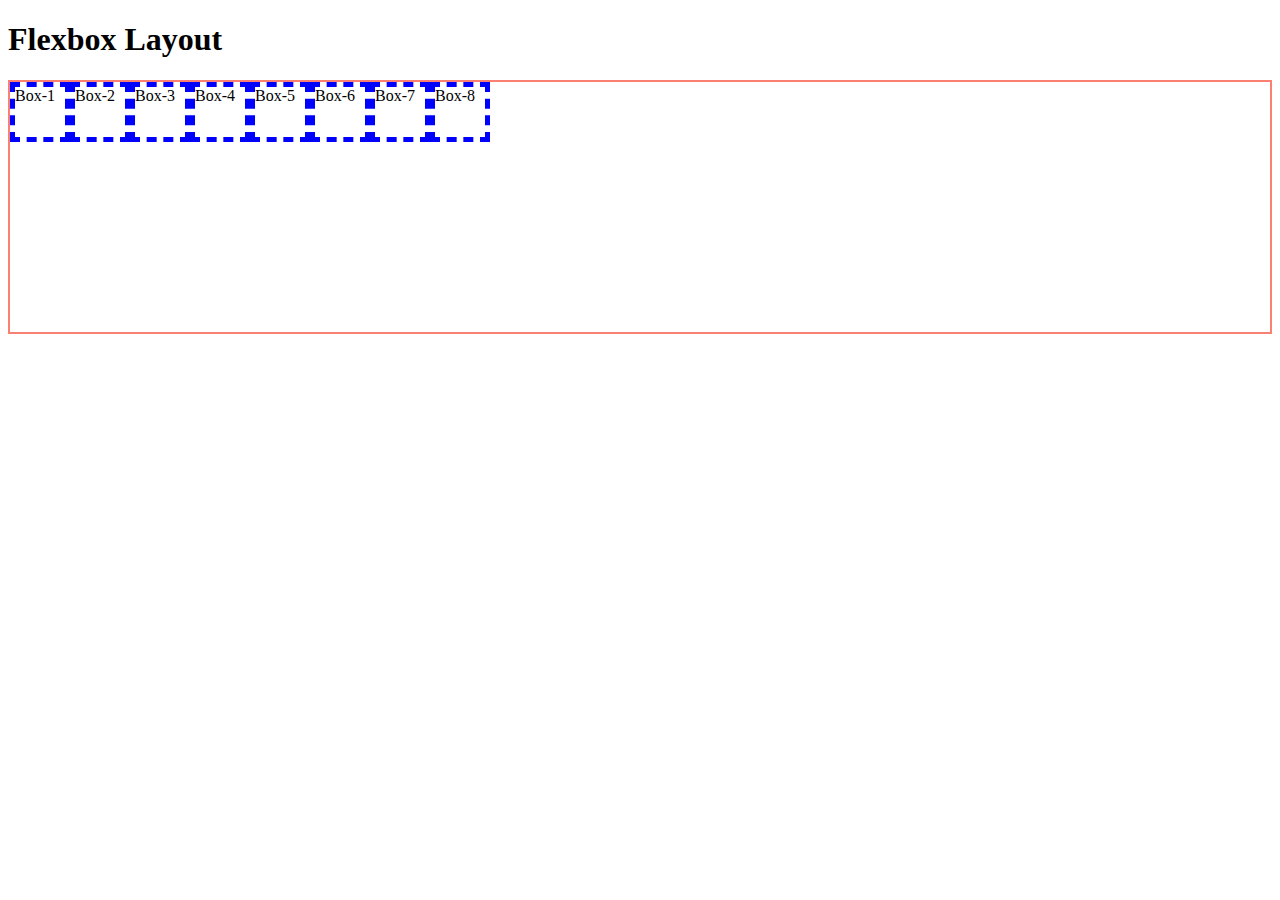
<file: index.html>
<!DOCTYPE html>
<html lang="en">
<head>
    <meta charset="UTF-8">
    <meta name="viewport" content="width=device-width, initial-scale=1.0">
    <title>Flexbox</title>
    <style>
        .container{
            border: 2px solid salmon;
            display: flex;
            /* justify-content: space-around;
            align-items: center; */
            /* flex-direction: row; */
            flex-wrap: wrap;
            height: 250px;
        }
        .box{
            border: 5px dashed blue;
            width: 50px;
            height: 50px;
        }
    </style>
</head>
<body>
    <h1>Flexbox Layout</h1>
    <div class="container">
        <div class="box">Box-1</div>
        <div class="box">Box-2</div>
        <div class="box">Box-3</div>
        <div class="box">Box-4</div>
        <div class="box">Box-5</div>
        <div class="box">Box-6</div>
        <div class="box">Box-7</div>
        <div class="box">Box-8</div>
    </div>
</body>
</html>
</file>
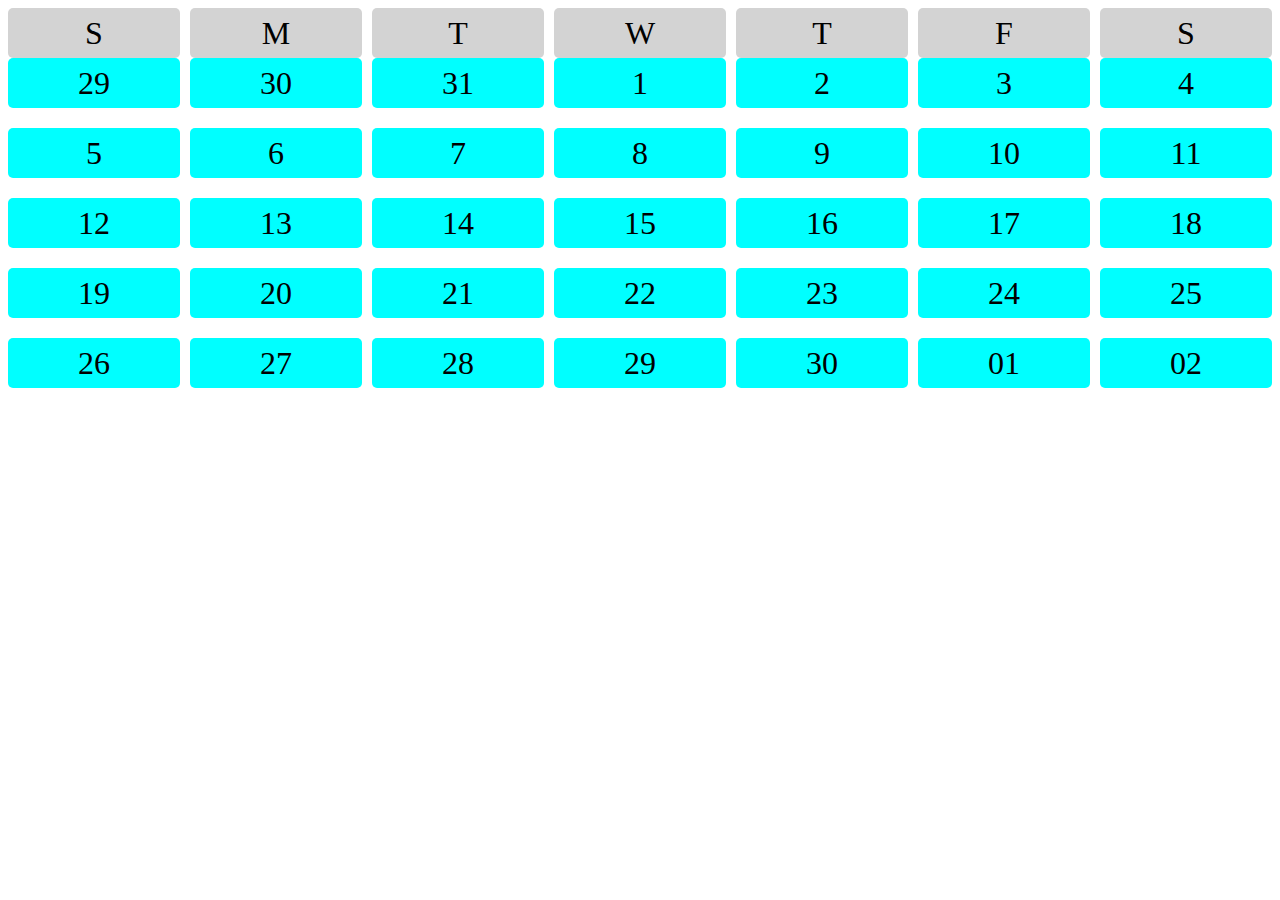
<file: calender.html>
<!DOCTYPE html>
<html lang="en">
<head>
    <meta charset="UTF-8">
    <meta name="viewport" content="width=device-width, initial-scale=1.0">
    <title>Calender</title>
    <style>
        .calender{
            display: grid;
            grid-template-columns: repeat(7,1fr);
            grid-template-rows: 30px repeat(5, 1fr);
            row-gap: 20px;
            column-gap: 10px;
        }
        .date, .day{
            background-color: aqua;
            border-radius: 5px;
            height: 50px;
            display: flex;
            justify-content: center;
            align-items: center;
            font-size: 2em;
        }
        .day{
            border-radius: 5px;
            background-color: lightgray;
            height: 50px;
            display: flex;
            justify-content: center;
            align-items: center;
            font-size: 2em;
        }
    </style>
</head>
<body>
    <div class="calender">
        <div class="day">S</div>
        <div class="day">M</div>
        <div class="day">T</div>
        <div class="day">W</div>
        <div class="day">T</div>
        <div class="day">F</div>
        <div class="day">S</div>
        <div class="date">29</div>
        <div class="date">30</div>
        <div class="date">31</div>
        <div class="date">1</div>
        <div class="date">2</div>
        <div class="date">3</div>
        <div class="date">4</div>
        <div class="date">5</div>
        <div class="date">6</div>
        <div class="date">7</div>
        <div class="date">8</div>
        <div class="date">9</div>
        <div class="date">10</div>
        <div class="date">11</div>
        <div class="date">12</div>
        <div class="date">13</div>
        <div class="date">14</div>
        <div class="date">15</div>
        <div class="date">16</div>
        <div class="date">17</div>
        <div class="date">18</div>
        <div class="date">19</div>
        <div class="date">20</div>
        <div class="date">21</div>
        <div class="date">22</div>
        <div class="date">23</div>
        <div class="date">24</div>
        <div class="date">25</div>
        <div class="date">26</div>
        <div class="date">27</div>
        <div class="date">28</div>
        <div class="date">29</div>
        <div class="date">30</div>
        <div class="date">01</div>
        <div class="date">02</div>
        
    </div>
</body>
</html>
</file>
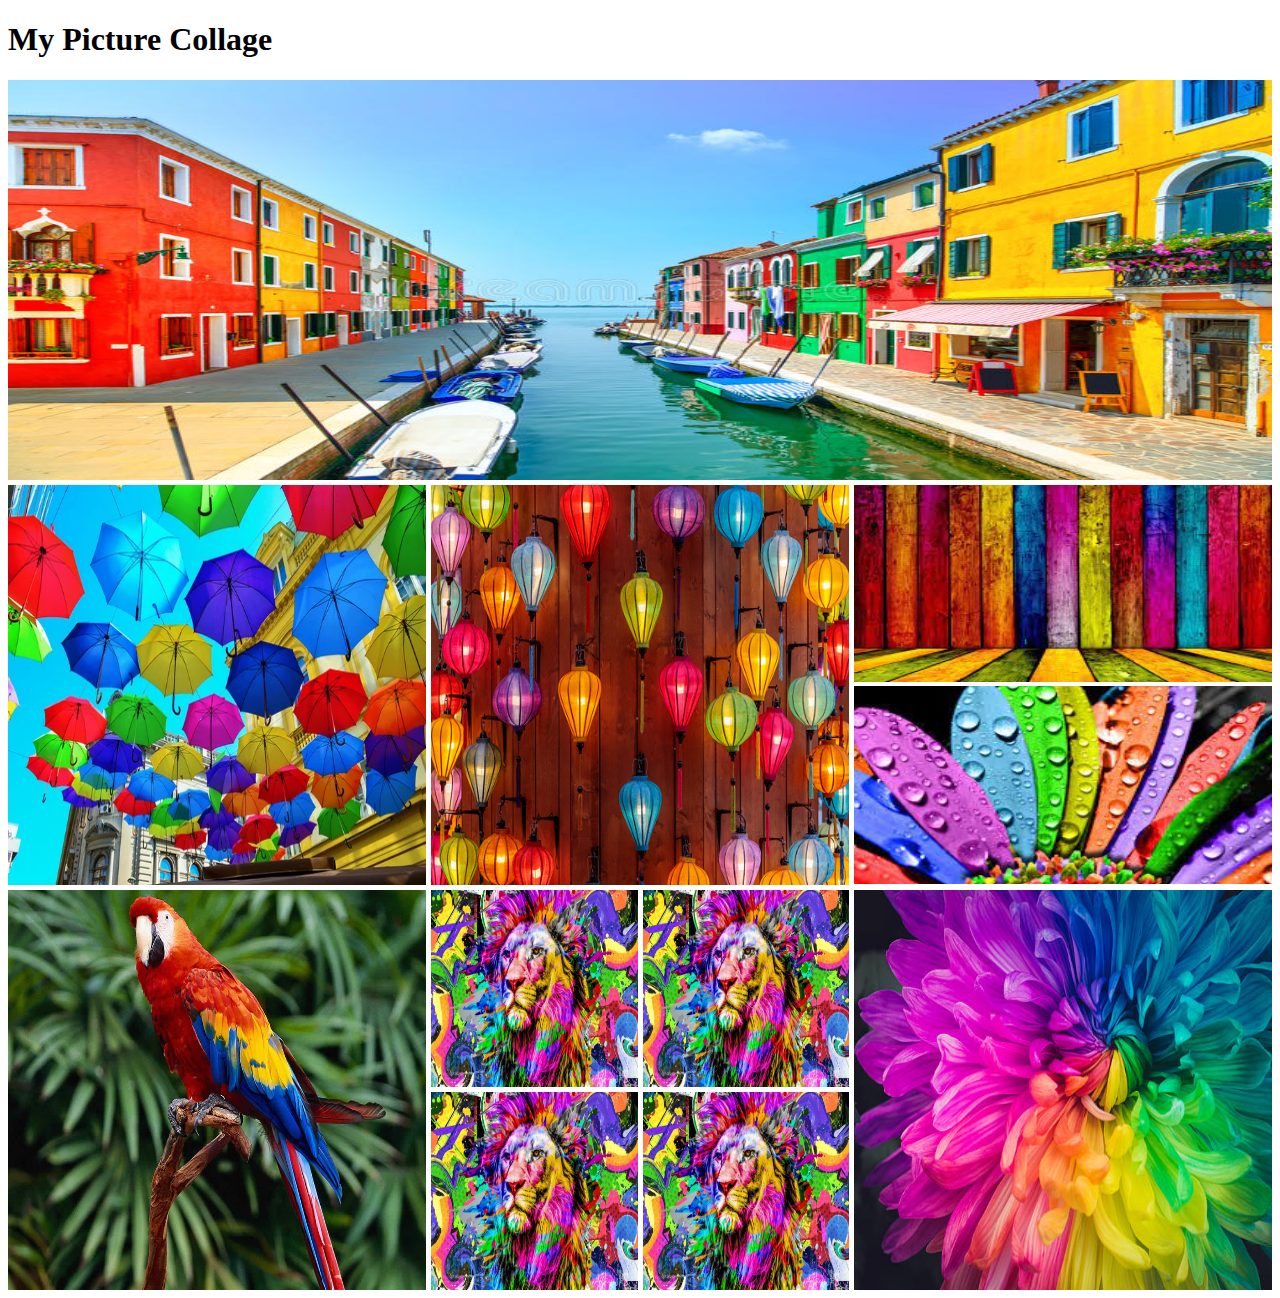
<file: collage.html>
<!DOCTYPE html>
<html lang="en">

<head>
    <meta charset="UTF-8">
    <meta name="viewport" content="width=device-width, initial-scale=1.0">
    <title>Picture Collage</title>
    <link rel="stylesheet" href="styles/collage.css">
</head>

<body>
    <header>
        <h1>My Picture Collage</h1>
    </header>
    <main>
        <section>
            <div class="row">
                <img src="images/A.jpg" alt="">
            </div>
            <div class="row">
                <div>
                    <img src="images/B.jpg" alt="">
                </div>
                <div>
                    <img src="images/C.jpg" alt="">
                </div>
                <div class="vertical-collage">
                    <img src="images/D.jpg" alt="">
                    <img src="images/E.jpg" alt="">
                </div>
            </div>
            <div class="row">
                <div>
                    <img src="images/F.jpg" alt="">
                </div>
                <div class="square-collage">
                    <img src="images/G.jpg" alt="">
                    <img src="images/G.jpg" alt="">
                    <img src="images/G.jpg" alt="">
                    <img src="images/G.jpg" alt="">
                </div>
                <div>
                    <img src="images/H.jpg" alt="">
                </div>
            </div>
        </section>
    </main>
</body>

</html>
</file>
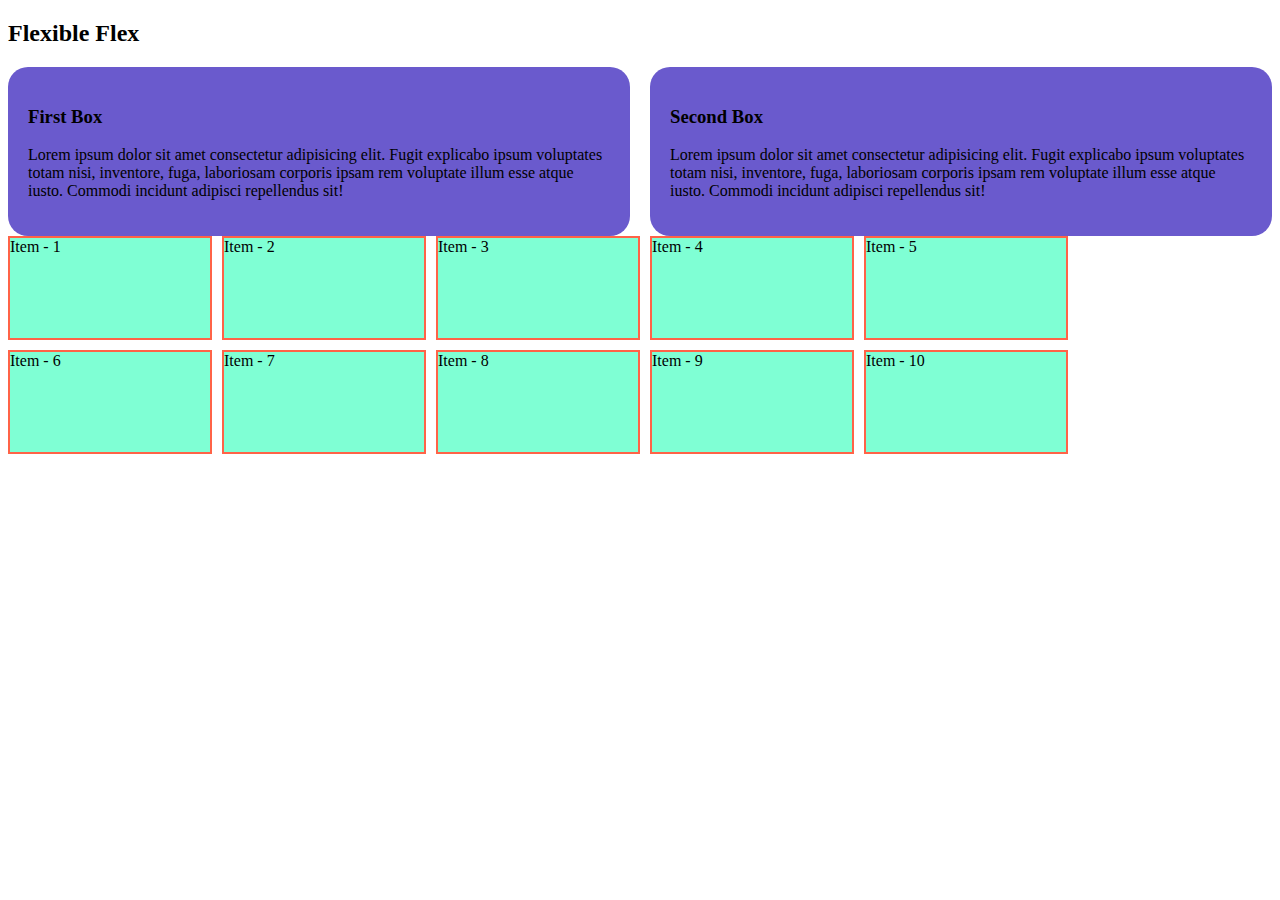
<file: flex.html>
<!DOCTYPE html>
<html lang="en">
<head>
    <meta charset="UTF-8">
    <meta name="viewport" content="width=device-width, initial-scale=1.0">
    <title>Responsive Flex</title>
    <style>
        .container{
            display: flex;
            gap: 20px;
        }
        .box{
            background-color: slateblue;
            padding: 20px;
            border-radius: 20px;
        }
        .container2{
            display: flex;
            flex-wrap: wrap;
            gap: 10px;
        }
        .item{
            width: 200px;
            height: 100px;
            background-color: aquamarine;
            border: 2px solid tomato;
        }
        @media screen and (max-width: 576px) {
            .container{
                flex-direction: column;
            }
        }
    </style>
</head>
<body>
    <h2>Flexible Flex</h2>
    <div class="container">
        <div class="box">
            <h3>First Box</h3>
            <p>Lorem ipsum dolor sit amet consectetur adipisicing elit. Fugit explicabo ipsum voluptates totam nisi, inventore, fuga, laboriosam corporis ipsam rem voluptate illum esse atque iusto. Commodi incidunt adipisci repellendus sit!</p>
        </div>
        <div class="box">
            <h3>Second Box</h3>
            <p>Lorem ipsum dolor sit amet consectetur adipisicing elit. Fugit explicabo ipsum voluptates totam nisi, inventore, fuga, laboriosam corporis ipsam rem voluptate illum esse atque iusto. Commodi incidunt adipisci repellendus sit!</p>
        </div>
    </div>
    <div class="container2">
        <div class="item">Item - 1</div>
        <div class="item">Item - 2</div>
        <div class="item">Item - 3</div>
        <div class="item">Item - 4</div>
        <div class="item">Item - 5</div>
        <div class="item">Item - 6</div>
        <div class="item">Item - 7</div>
        <div class="item">Item - 8</div>
        <div class="item">Item - 9</div>
        <div class="item">Item - 10</div>
    </div>
</body>
</html>
</file>
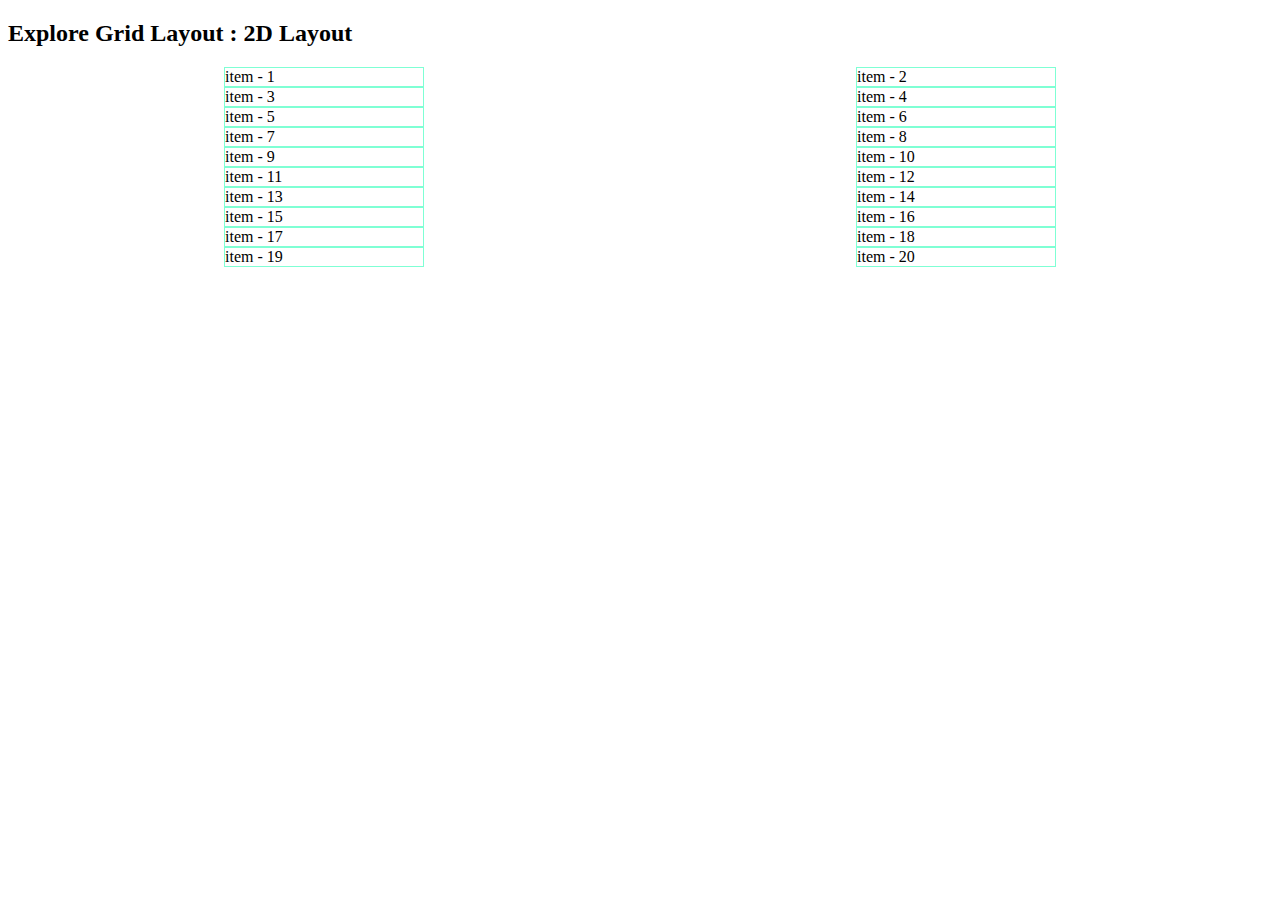
<file: grid.html>
<!DOCTYPE html>
<html lang="en">
<head>
    <meta charset="UTF-8">
    <meta name="viewport" content="width=device-width, initial-scale=1.0">
    <title>Grid Layout</title>
    <style>
        .container{
            display: grid;
            /* grid-template-columns: 200px 200px 100px; */
            /* grid-template-columns: repeat(2, 100px) 200px; */
            /* grid-template-columns: repeat(5,1fr) 2fr; */
            grid-template-columns: 200px 200px;
            /* display: flex; */
            justify-content: space-around;
        }
        .item{
            border: 1px solid aquamarine;
        }
    </style>
</head>
<body>
    <h2>Explore Grid Layout : 2D Layout</h2>
    <div class="container">
        <div class="item">item - 1</div>
        <div class="item">item - 2</div>
        <div class="item">item - 3</div>
        <div class="item">item - 4</div>
        <div class="item">item - 5</div>
        <div class="item">item - 6</div>
        <div class="item">item - 7</div>
        <div class="item">item - 8</div>
        <div class="item">item - 9</div>
        <div class="item">item - 10</div>
        <div class="item">item - 11</div>
        <div class="item">item - 12</div>
        <div class="item">item - 13</div>
        <div class="item">item - 14</div>
        <div class="item">item - 15</div>
        <div class="item">item - 16</div>
        <div class="item">item - 17</div>
        <div class="item">item - 18</div>
        <div class="item">item - 19</div>
        <div class="item">item - 20</div>
    </div>
</body>
</html>
</file>
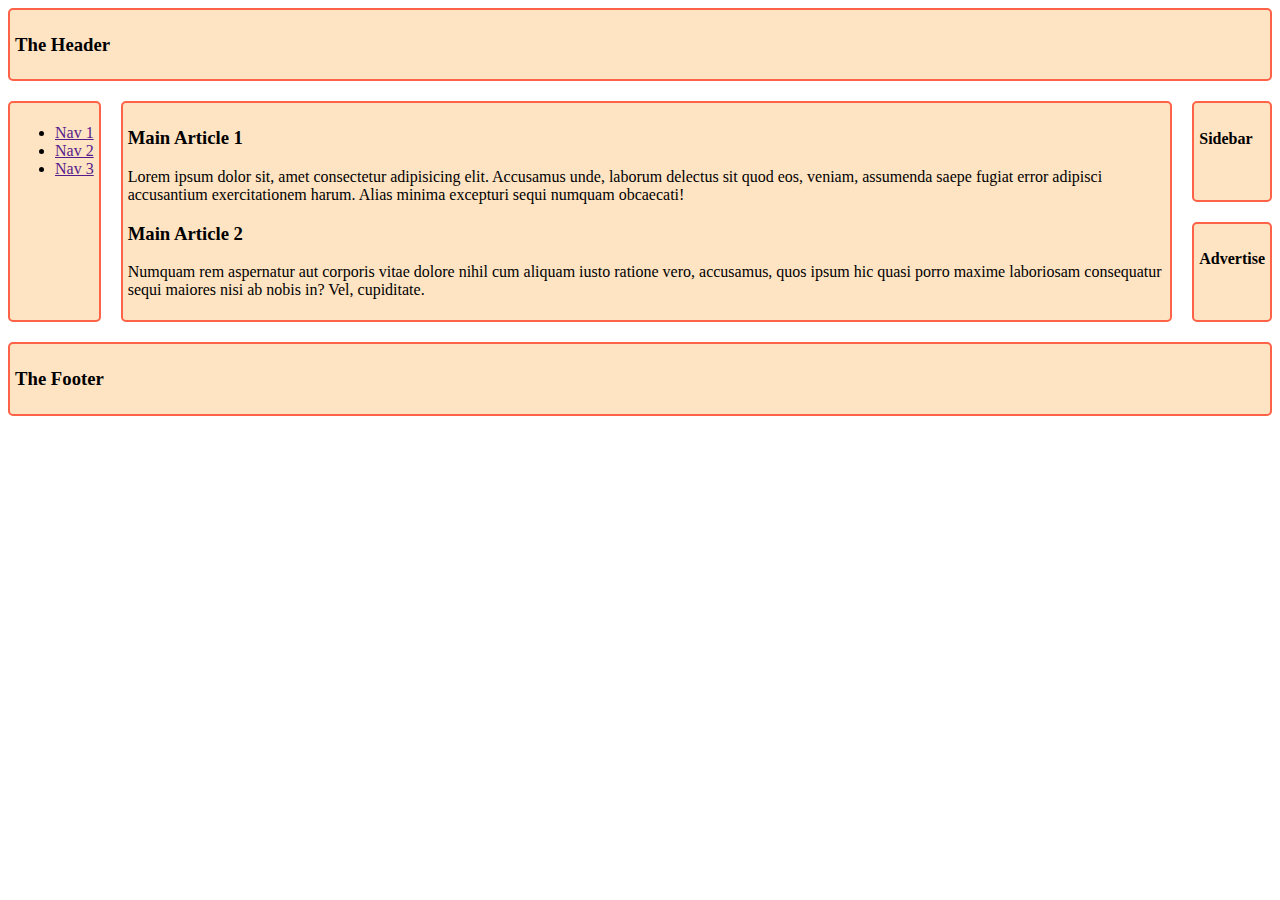
<file: layout.html>
<!DOCTYPE html>
<html lang="en">
<head>
    <meta charset="UTF-8">
    <meta name="viewport" content="width=device-width, initial-scale=1.0">
    <title>Grid Area Layout</title>
    <link rel="stylesheet" href="styles/layout.css">
</head>
<body class="container">
    <header class="header">
        <h3>The Header</h3>
    </header>
    <nav class="nav">
        <ul>
            <li><a href="">Nav 1</a></li>
            <li><a href="">Nav 2</a></li>
            <li><a href="">Nav 3</a></li>
        </ul>
    </nav>
    <main class="main">
        <!-- article*2>h3{Main Article $}+p>lorem -->
        <article>
            <h3>Main Article 1</h3>
            <p>Lorem ipsum dolor sit, amet consectetur adipisicing elit. Accusamus unde, laborum delectus sit quod eos, veniam, assumenda saepe fugiat error adipisci accusantium exercitationem harum. Alias minima excepturi sequi numquam obcaecati!</p>
        </article>
        <article>
            <h3>Main Article 2</h3>
            <p>Numquam rem aspernatur aut corporis vitae dolore nihil cum aliquam iusto ratione vero, accusamus, quos ipsum hic quasi porro maxime laboriosam consequatur sequi maiores nisi ab nobis in? Vel, cupiditate.</p>
        </article>
    </main>
    
        <div class="sidebar">
            <h4>Sidebar</h4>
        </div>
        <div class="advertise">
            <h4>Advertise</h4>
        </div>
    
    <footer class="footer">
        <h3>The Footer</h3>
    </footer>
</body>
</html>
</file>
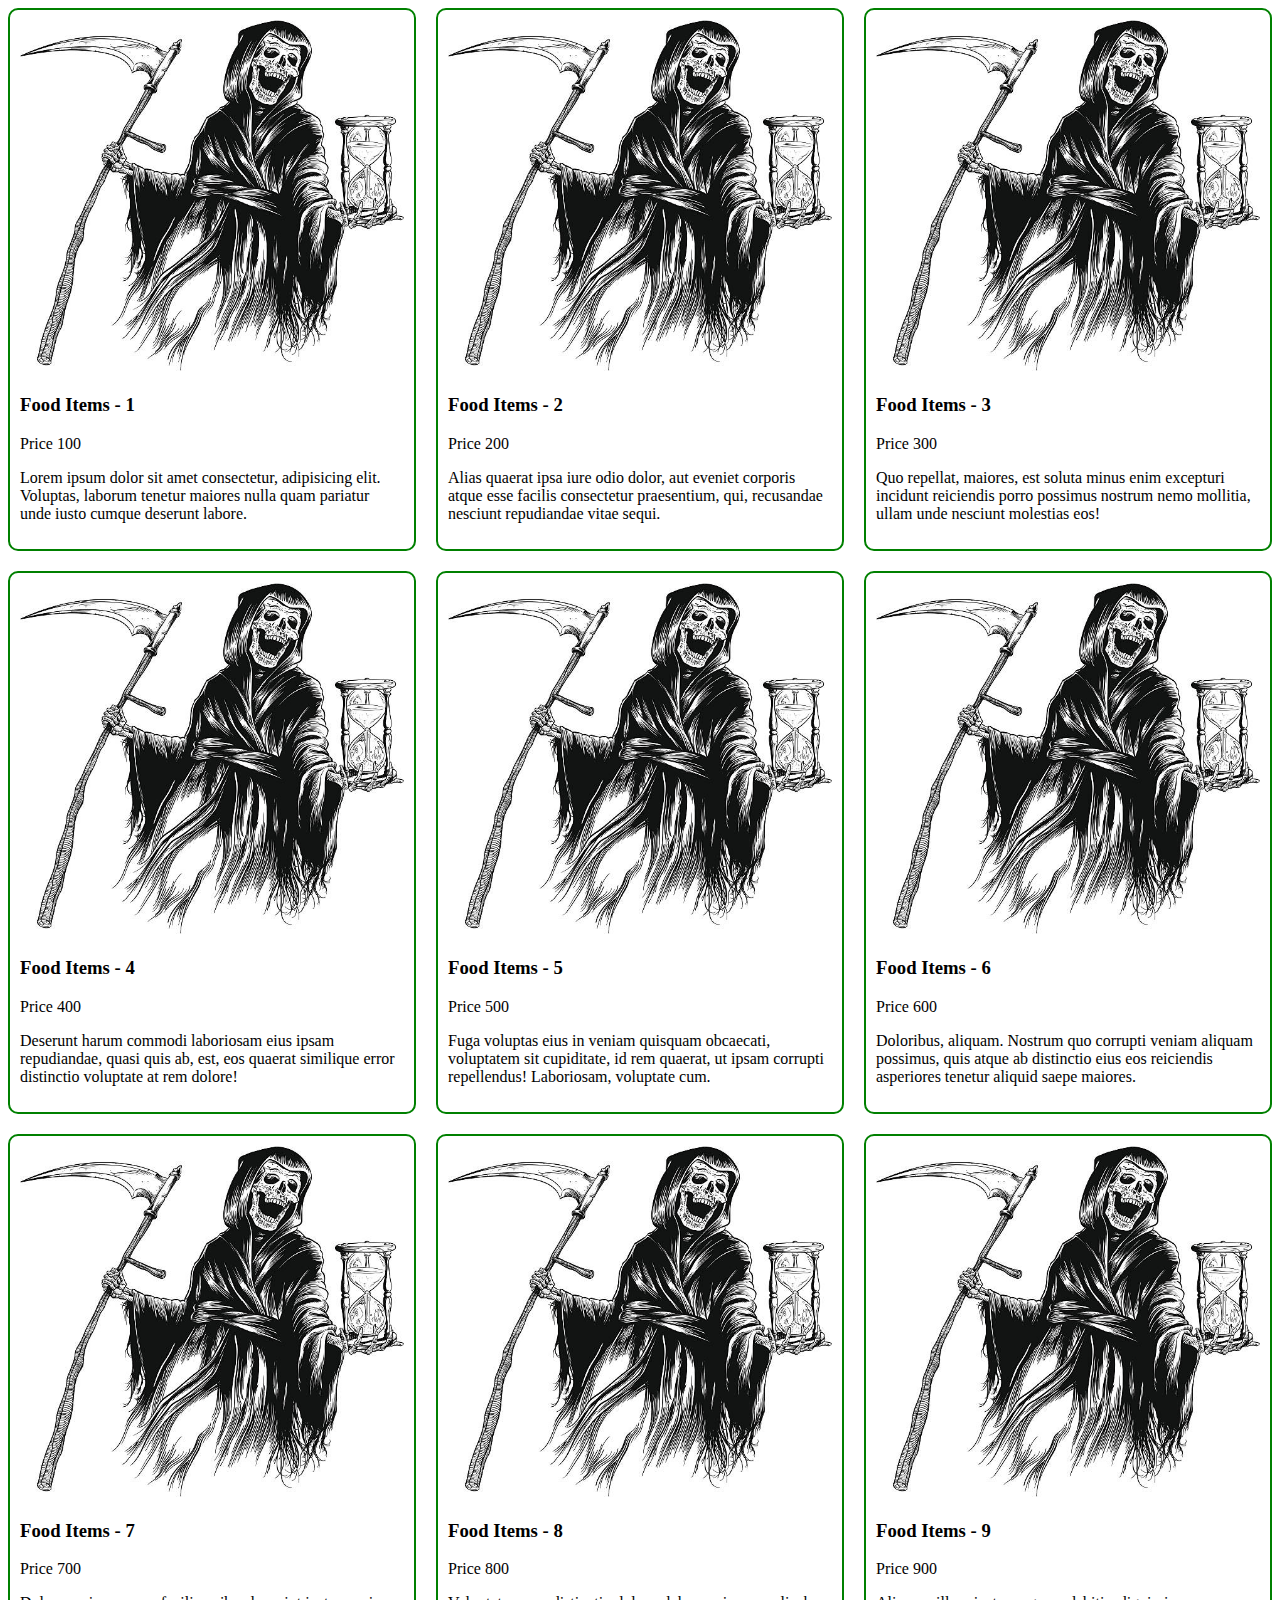
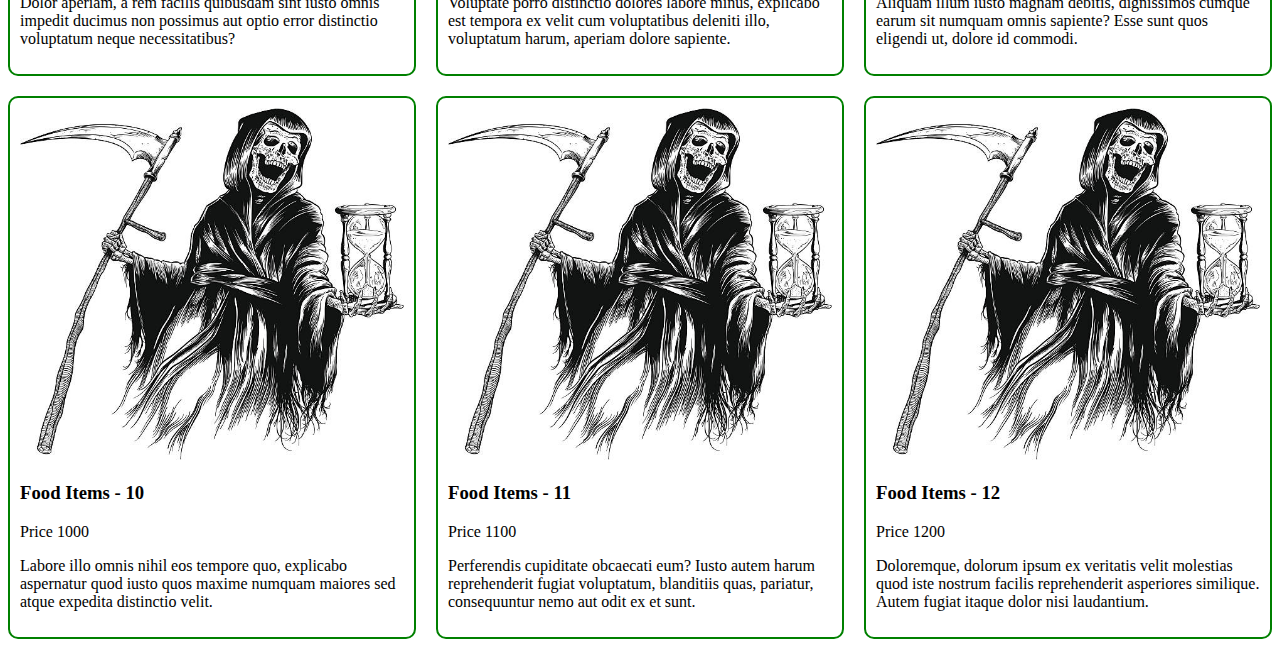
<file: media.html>
<!DOCTYPE html>
<html lang="en">
<head>
    <meta charset="UTF-8">
    <meta name="viewport" content="width=device-width, initial-scale=1.0">
    <title>Media</title>
    <style>
        .container{
            display: grid;
            grid-template-columns: repeat(3,1fr);
            gap: 20px;
        }
        .food{
            border: 2px solid green;
            border-radius: 10px;
            padding: 10px;
        }
        .food img{
            width: 100%;
        }
        @media screen and (max-width : 576px){
            .container{
                grid-template-columns: repeat(1,1fr);
            }
            
        }
    </style>
</head>
<body>
    <div class="container">
        <div class="food">
            <img src="images/image.jpg" alt="">
            <h3>Food Items - 1</h3>
            <p>Price 100</p>
            <p>Lorem ipsum dolor sit amet consectetur, adipisicing elit. Voluptas, laborum tenetur maiores nulla quam pariatur unde iusto cumque deserunt labore.</p>
        </div>
        <div class="food">
            <img src="images/image.jpg" alt="">
            <h3>Food Items - 2</h3>
            <p>Price 200</p>
            <p>Alias quaerat ipsa iure odio dolor, aut eveniet corporis atque esse facilis consectetur praesentium, qui, recusandae nesciunt repudiandae vitae sequi.</p>
        </div>
        <div class="food">
            <img src="images/image.jpg" alt="">
            <h3>Food Items - 3</h3>
            <p>Price 300</p>
            <p>Quo repellat, maiores, est soluta minus enim excepturi incidunt reiciendis porro possimus nostrum nemo mollitia, ullam unde nesciunt molestias eos!</p>
        </div>
        <div class="food">
            <img src="images/image.jpg" alt="">
            <h3>Food Items - 4</h3>
            <p>Price 400</p>
            <p>Deserunt harum commodi laboriosam eius ipsam repudiandae, quasi quis ab, est, eos quaerat similique error distinctio voluptate at rem dolore!</p>
        </div>
        <div class="food">
            <img src="images/image.jpg" alt="">
            <h3>Food Items - 5</h3>
            <p>Price 500</p>
            <p>Fuga voluptas eius in veniam quisquam obcaecati, voluptatem sit cupiditate, id rem quaerat, ut ipsam corrupti repellendus! Laboriosam, voluptate cum.</p>
        </div>
        <div class="food">
            <img src="images/image.jpg" alt="">
            <h3>Food Items - 6</h3>
            <p>Price 600</p>
            <p>Doloribus, aliquam. Nostrum quo corrupti veniam aliquam possimus, quis atque ab distinctio eius eos reiciendis asperiores tenetur aliquid saepe maiores.</p>
        </div>
        <div class="food">
            <img src="images/image.jpg" alt="">
            <h3>Food Items - 7</h3>
            <p>Price 700</p>
            <p>Dolor aperiam, a rem facilis quibusdam sint iusto omnis impedit ducimus non possimus aut optio error distinctio voluptatum neque necessitatibus?</p>
        </div>
        <div class="food">
            <img src="images/image.jpg" alt="">
            <h3>Food Items - 8</h3>
            <p>Price 800</p>
            <p>Voluptate porro distinctio dolores labore minus, explicabo est tempora ex velit cum voluptatibus deleniti illo, voluptatum harum, aperiam dolore sapiente.</p>
        </div>
        <div class="food">
            <img src="images/image.jpg" alt="">
            <h3>Food Items - 9</h3>
            <p>Price 900</p>
            <p>Aliquam illum iusto magnam debitis, dignissimos cumque earum sit numquam omnis sapiente? Esse sunt quos eligendi ut, dolore id commodi.</p>
        </div>
        <div class="food">
            <img src="images/image.jpg" alt="">
            <h3>Food Items - 10</h3>
            <p>Price 1000</p>
            <p>Labore illo omnis nihil eos tempore quo, explicabo aspernatur quod iusto quos maxime numquam maiores sed atque expedita distinctio velit.</p>
        </div>
        <div class="food">
            <img src="images/image.jpg" alt="">
            <h3>Food Items - 11</h3>
            <p>Price 1100</p>
            <p>Perferendis cupiditate obcaecati eum? Iusto autem harum reprehenderit fugiat voluptatum, blanditiis quas, pariatur, consequuntur nemo aut odit ex et sunt.</p>
        </div>
        <div class="food">
            <img src="images/image.jpg" alt="">
            <h3>Food Items - 12</h3>
            <p>Price 1200</p>
            <p>Doloremque, dolorum ipsum ex veritatis velit molestias quod iste nostrum facilis reprehenderit asperiores similique. Autem fugiat itaque dolor nisi laudantium.</p>
        </div>
    </div>
</body>
</html>
</file>
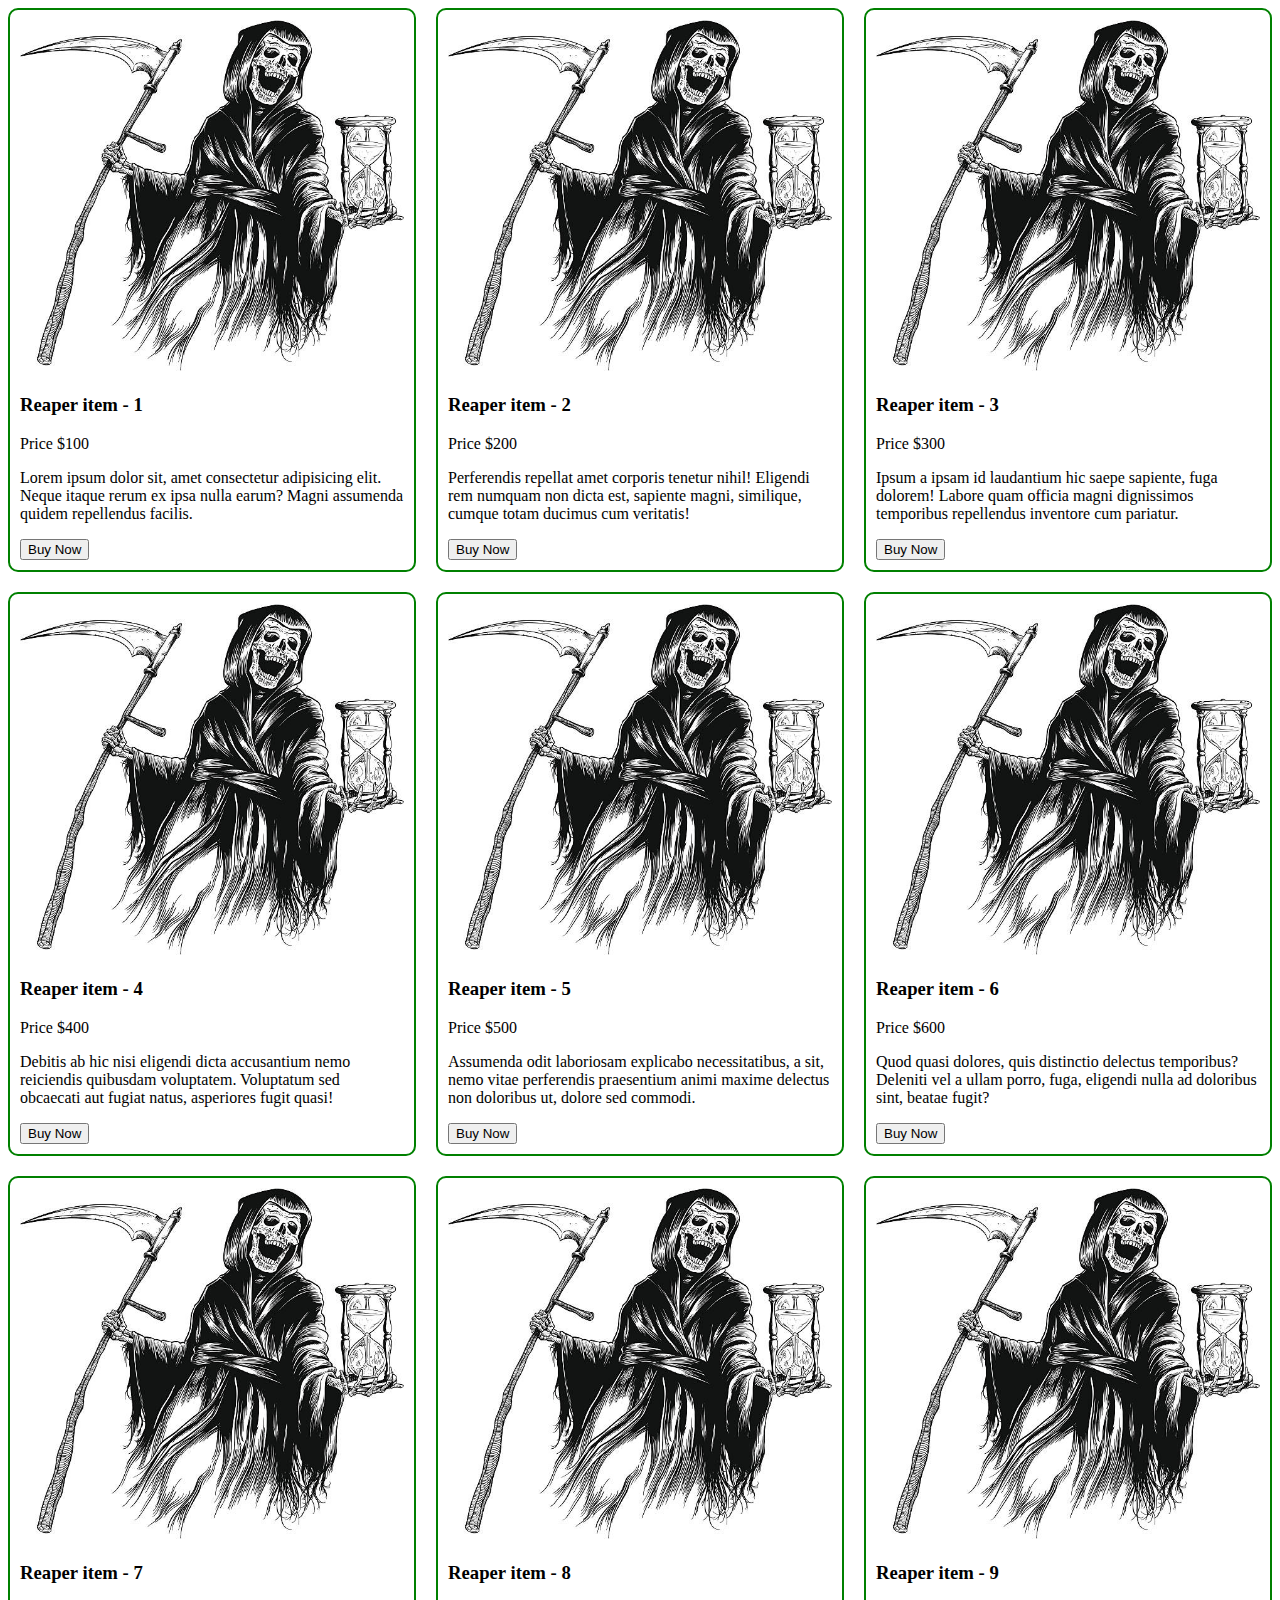
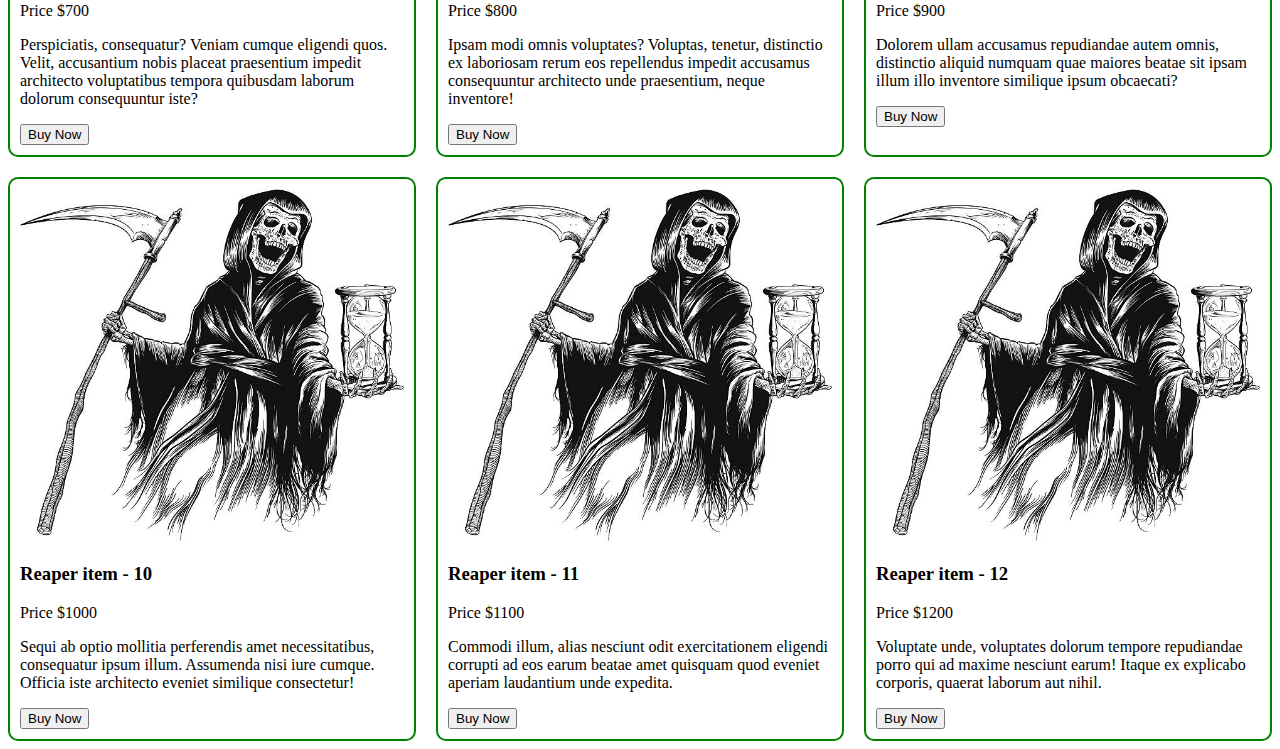
<file: media_query.html>
<!DOCTYPE html>
<html lang="en">
<head>
    <meta charset="UTF-8">
    <meta name="viewport" content="width=device-width, initial-scale=1.0">
    <title>Media Query</title>
    <style>
        .container{
            display: grid;
            grid-template-columns: repeat(3,1fr);
            gap: 20px;
        }
        .reaper{
            border: 2px solid green;
            border-radius: 10px;
            padding: 10px;
        }
        .reaper img{
            width: 100%;
        }
        /* for smaller device */
        @media screen and (max-width : 576px){
            .container{
                grid-template-columns: repeat(1,1fr);
                background-color: aquamarine;
            }
        /* medium device */
        @media screen and (min-width : 576px) and (max-width: 1800px){
            .container{
                grid-template-columns: repeat(2,1fr);
                background-color: tomato;
            }
            
        }
            
        }
    </style>
</head>
<body>
    <div class="container">
        <div class="reaper">
            <img src="images/image.jpg" alt="">
            <h3>Reaper item - 1</h3>
            <p>Price $100</p>
            <p>Lorem ipsum dolor sit, amet consectetur adipisicing elit. Neque itaque rerum ex ipsa nulla earum? Magni assumenda quidem repellendus facilis.</p>
            <button>Buy Now</button>
        </div>
        <div class="reaper">
            <img src="images/image.jpg" alt="">
            <h3>Reaper item - 2</h3>
            <p>Price $200</p>
            <p>Perferendis repellat amet corporis tenetur nihil! Eligendi rem numquam non dicta est, sapiente magni, similique, cumque totam ducimus cum veritatis!</p>
            <button>Buy Now</button>
        </div>
        <div class="reaper">
            <img src="images/image.jpg" alt="">
            <h3>Reaper item - 3</h3>
            <p>Price $300</p>
            <p>Ipsum a ipsam id laudantium hic saepe sapiente, fuga dolorem! Labore quam officia magni dignissimos temporibus repellendus inventore cum pariatur.</p>
            <button>Buy Now</button>
        </div>
        <div class="reaper">
            <img src="images/image.jpg" alt="">
            <h3>Reaper item - 4</h3>
            <p>Price $400</p>
            <p>Debitis ab hic nisi eligendi dicta accusantium nemo reiciendis quibusdam voluptatem. Voluptatum sed obcaecati aut fugiat natus, asperiores fugit quasi!</p>
            <button>Buy Now</button>
        </div>
        <div class="reaper">
            <img src="images/image.jpg" alt="">
            <h3>Reaper item - 5</h3>
            <p>Price $500</p>
            <p>Assumenda odit laboriosam explicabo necessitatibus, a sit, nemo vitae perferendis praesentium animi maxime delectus non doloribus ut, dolore sed commodi.</p>
            <button>Buy Now</button>
        </div>
        <div class="reaper">
            <img src="images/image.jpg" alt="">
            <h3>Reaper item - 6</h3>
            <p>Price $600</p>
            <p>Quod quasi dolores, quis distinctio delectus temporibus? Deleniti vel a ullam porro, fuga, eligendi nulla ad doloribus sint, beatae fugit?</p>
            <button>Buy Now</button>
        </div>
        <div class="reaper">
            <img src="images/image.jpg" alt="">
            <h3>Reaper item - 7</h3>
            <p>Price $700</p>
            <p>Perspiciatis, consequatur? Veniam cumque eligendi quos. Velit, accusantium nobis placeat praesentium impedit architecto voluptatibus tempora quibusdam laborum dolorum consequuntur iste?</p>
            <button>Buy Now</button>
        </div>
        <div class="reaper">
            <img src="images/image.jpg" alt="">
            <h3>Reaper item - 8</h3>
            <p>Price $800</p>
            <p>Ipsam modi omnis voluptates? Voluptas, tenetur, distinctio ex laboriosam rerum eos repellendus impedit accusamus consequuntur architecto unde praesentium, neque inventore!</p>
            <button>Buy Now</button>
        </div>
        <div class="reaper">
            <img src="images/image.jpg" alt="">
            <h3>Reaper item - 9</h3>
            <p>Price $900</p>
            <p>Dolorem ullam accusamus repudiandae autem omnis, distinctio aliquid numquam quae maiores beatae sit ipsam illum illo inventore similique ipsum obcaecati?</p>
            <button>Buy Now</button>
        </div>
        <div class="reaper">
            <img src="images/image.jpg" alt="">
            <h3>Reaper item - 10</h3>
            <p>Price $1000</p>
            <p>Sequi ab optio mollitia perferendis amet necessitatibus, consequatur ipsum illum. Assumenda nisi iure cumque. Officia iste architecto eveniet similique consectetur!</p>
            <button>Buy Now</button>
        </div>
        <div class="reaper">
            <img src="images/image.jpg" alt="">
            <h3>Reaper item - 11</h3>
            <p>Price $1100</p>
            <p>Commodi illum, alias nesciunt odit exercitationem eligendi corrupti ad eos earum beatae amet quisquam quod eveniet aperiam laudantium unde expedita.</p>
            <button>Buy Now</button>
        </div>
        <div class="reaper">
            <img src="images/image.jpg" alt="">
            <h3>Reaper item - 12</h3>
            <p>Price $1200</p>
            <p>Voluptate unde, voluptates dolorum tempore repudiandae porro qui ad maxime nesciunt earum! Itaque ex explicabo corporis, quaerat laborum aut nihil.</p>
            <button>Buy Now</button>
        </div>
    </div>
</body>
</html>
</file>
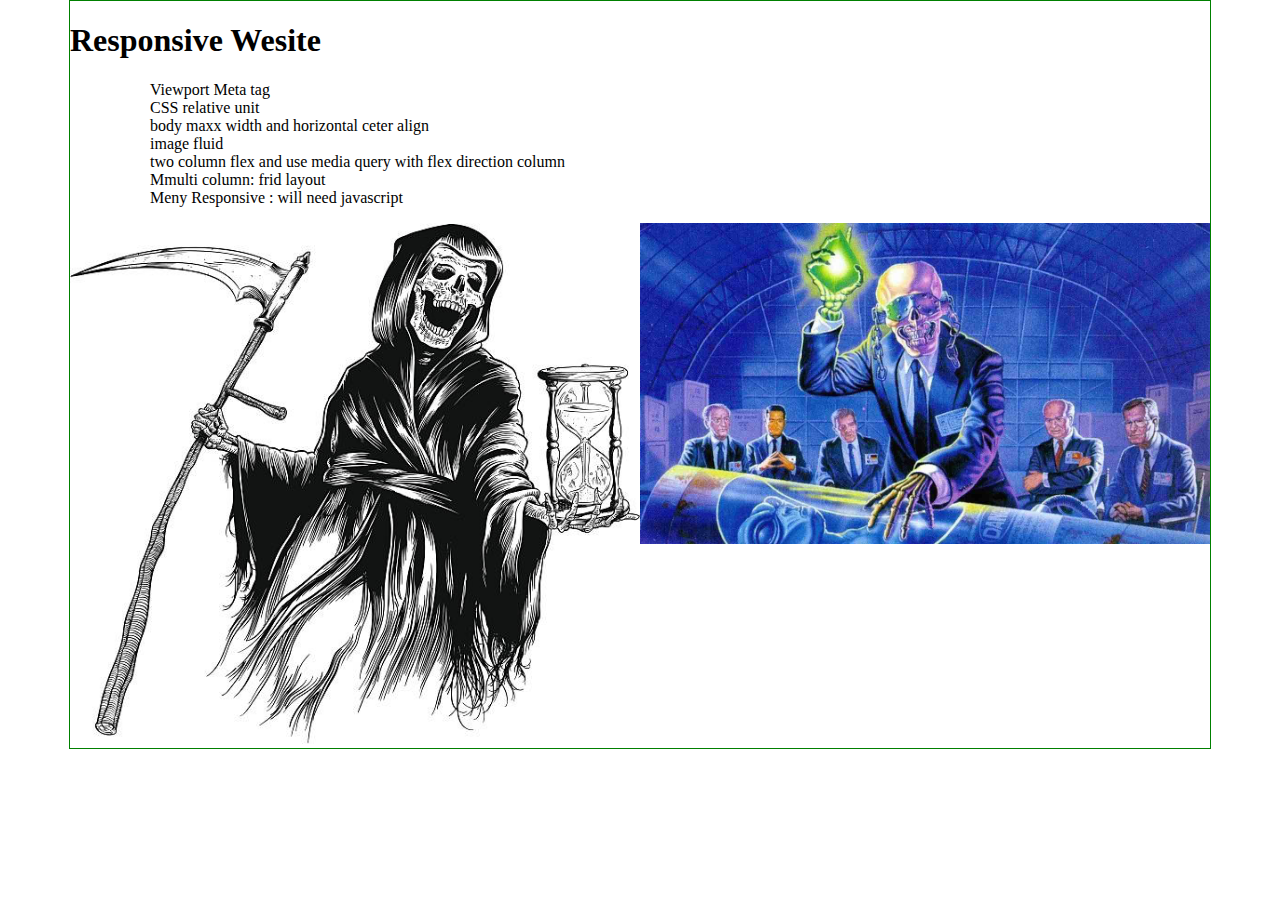
<file: responsive.html>
<!DOCTYPE html>
<html lang="en">
<head>
    <meta charset="UTF-8">
    <meta name="viewport" content="width=device-width, initial-scale=1.0">
    <title>Reponsive</title>
    <style>
        body{
            border: 1px solid green;
            max-width: 1140px;
            margin: 0px auto;
        }
        .image-container{
            display: flex;
        }
        .image-container div{
            width: 50%;
        }
        .image-container img{
            width: 100%;
        }
        @media screen and (min-width:576px) and (max-width: 992px){
            .image-container{
                flex-direction: column-reverse;
            }
            .image-container div{
                width: 100%;
            }}
    </style>
</head>
<body>
    <header>
        <h1>Responsive Wesite</h1>
        <ol>
            <ul>Viewport Meta tag</ul>
            <ul>CSS relative unit</ul>
            <ul>body maxx width and horizontal ceter align</ul>
            <ul>image fluid</ul>
            <ul>two column flex and use media query with flex direction column</ul>
            <ul>Mmulti column: frid layout</ul>
            <ul>Meny Responsive : will need javascript</ul>
        </ol>
    </header>
    <main>
        <div class="image-container">
            <div>
                <img src="images/image.jpg" alt="">
            </div>
            <div>
                <img src="images/image1.jpg" alt="">
            </div>
        </div>
    </main>

</body>
</html>
</file>
<file: styles/collage.css>
img{
    width: 100%;
    height: 100%;
}
.row{
    height: 400px;
    display: flex;
    gap: 5px;
    margin-bottom: 5px;
}
.row > div{
    flex: 1;
}
.vertical-collage img{
    height: calc( (100% - 5px)/2 );
}
.square-collage{
    display: grid;
    grid-template-columns: repeat(2, 1fr);
    gap: 5px;
}
/* responsive korar pala ebar */
@media screen and (max-width:576px) {
    .row{
        flex-direction: column;
        height: auto;
    }
    .square-collage{
        grid-template-columns: 1fr;
    }
}
@media screen and (min-width: 576px) and (max-width: 992px) {
    .row{
        flex-direction: column-reverse;
        height: auto;
    }
}
</file>
<file: styles/layout.css>
.header, .nav, .main, .sidebar, .advertise, .footer{
    background-color: bisque;
    border: 2px solid tomato;
    padding: 5px;
    border-radius: 5px;
}
.header {
    grid-area: header;
}
.nav{
    grid-area: nav;
}
.main{
    grid-area: main;
}
.sidebar{
    grid-area: sidebar;
}
.advertise{
    grid-area: advertise;
}
.footer{
    grid-area: footer;
}

.container{
    display: grid;
    gap: 20px;
    grid-template-areas: 
    "header  header  header  header"
    "nav     main    main    sidebar"
    "nav     main    main    advertise"
    "footer  footer  footer  footer"
    ;
}

@media screen and (max-width: 576px) {
    .container{
        grid-template-areas: 
        "header"
        
        "nav"
        "main"
        "sidebar"
        "advertise"
        "footer"
        ;
    }
}

@media screen and (min-width:576px) and (max-width:992px) {
    .container{
        grid-template-areas: 
        "header header header"
        "nav    nav     nav"
        "sidebar main  main"
        "advertise footer footer"
        ;
    }
}
</file>
